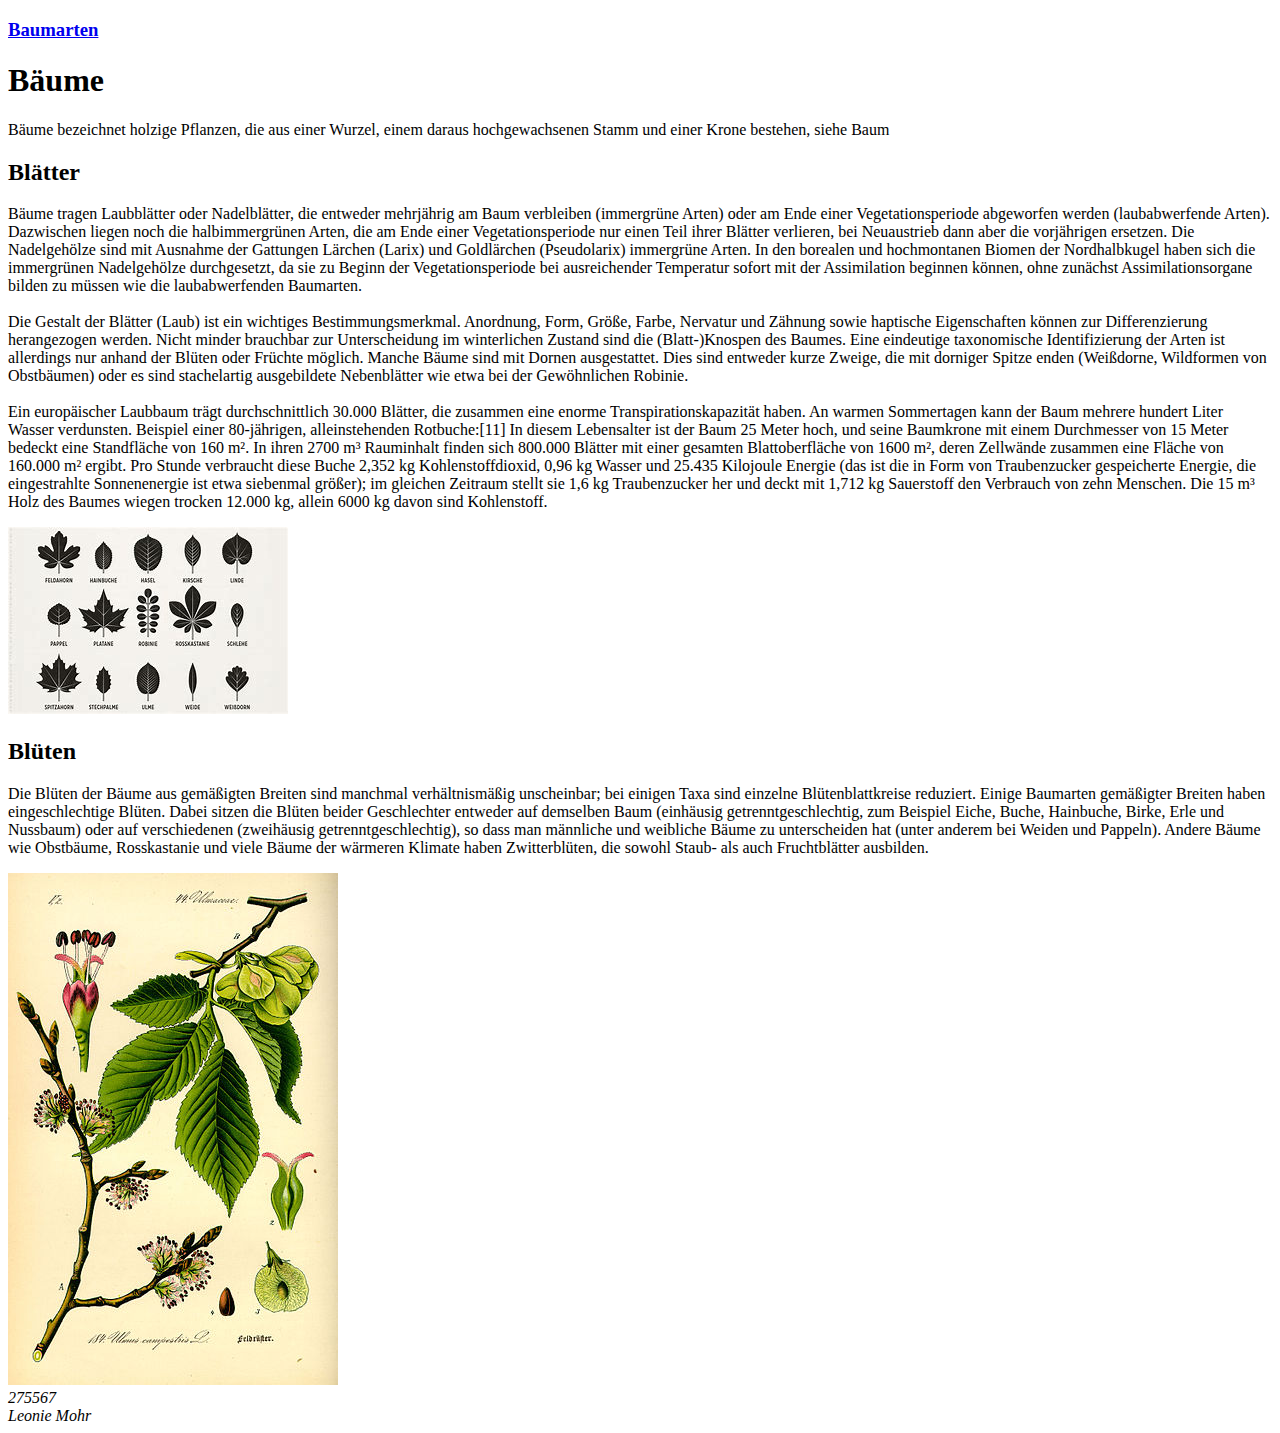
<file: L02/index.html>
<!DOCTYPE html>
<html lang="en">
<head>
    <meta charset="UTF-8">
    <meta http-equiv="X-UA-Compatible" content="IE=edge">
    <meta name="viewport" content="width=device-width, initial-scale=1.0">
    <title>Bäume sind toll</title>
</head>
<body>
    <nav> 
        <a href="./Baumarten.html"><h3>Baumarten</h3></a>
    </nav>
    <main>
        <h1>Bäume</h1>
        <p>Bäume bezeichnet holzige Pflanzen, die aus einer Wurzel, einem daraus hochgewachsenen Stamm und einer Krone bestehen, siehe Baum</p>
        <h2>Blätter</h2>
        <p>Bäume tragen Laubblätter oder Nadelblätter, die entweder mehrjährig am Baum verbleiben (immergrüne Arten) oder am Ende einer Vegetationsperiode abgeworfen werden (laubabwerfende Arten). Dazwischen liegen noch die halbimmergrünen Arten, die am Ende einer Vegetationsperiode nur einen Teil ihrer Blätter verlieren, bei Neuaustrieb dann aber die vorjährigen ersetzen. Die Nadelgehölze sind mit Ausnahme der Gattungen Lärchen (Larix) und Goldlärchen (Pseudolarix) immergrüne Arten. In den borealen und hochmontanen Biomen der Nordhalbkugel haben sich die immergrünen Nadelgehölze durchgesetzt, da sie zu Beginn der Vegetationsperiode bei ausreichender Temperatur sofort mit der Assimilation beginnen können, ohne zunächst Assimilationsorgane bilden zu müssen wie die laubabwerfenden Baumarten. <br><br>

            Die Gestalt der Blätter (Laub) ist ein wichtiges Bestimmungsmerkmal. Anordnung, Form, Größe, Farbe, Nervatur und Zähnung sowie haptische Eigenschaften können zur Differenzierung herangezogen werden. Nicht minder brauchbar zur Unterscheidung im winterlichen Zustand sind die (Blatt-)Knospen des Baumes. Eine eindeutige taxonomische Identifizierung der Arten ist allerdings nur anhand der Blüten oder Früchte möglich. Manche Bäume sind mit Dornen ausgestattet. Dies sind entweder kurze Zweige, die mit dorniger Spitze enden (Weißdorne, Wildformen von Obstbäumen) oder es sind stachelartig ausgebildete Nebenblätter wie etwa bei der Gewöhnlichen Robinie. <br><br>

            Ein europäischer Laubbaum trägt durchschnittlich 30.000 Blätter, die zusammen eine enorme Transpirationskapazität haben. An warmen Sommertagen kann der Baum mehrere hundert Liter Wasser verdunsten. Beispiel einer 80-jährigen, alleinstehenden Rotbuche:[11] In diesem Lebensalter ist der Baum 25 Meter hoch, und seine Baumkrone mit einem Durchmesser von 15 Meter bedeckt eine Standfläche von 160 m². In ihren 2700 m³ Rauminhalt finden sich 800.000 Blätter mit einer gesamten Blattoberfläche von 1600 m², deren Zellwände zusammen eine Fläche von 160.000 m² ergibt. Pro Stunde verbraucht diese Buche 2,352 kg Kohlenstoffdioxid, 0,96 kg Wasser und 25.435 Kilojoule Energie (das ist die in Form von Traubenzucker gespeicherte Energie, die eingestrahlte Sonnenenergie ist etwa siebenmal größer); im gleichen Zeitraum stellt sie 1,6 kg Traubenzucker her und deckt mit 1,712 kg Sauerstoff den Verbrauch von zehn Menschen. Die 15 m³ Holz des Baumes wiegen trocken 12.000 kg, allein 6000 kg davon sind Kohlenstoff.</p>
            <img src="./blätter.jpeg" alt="">
        <h2>Blüten</h2>
        <p>Die Blüten der Bäume aus gemäßigten Breiten sind manchmal verhältnismäßig unscheinbar; bei einigen Taxa sind einzelne Blütenblattkreise reduziert. Einige Baumarten gemäßigter Breiten haben eingeschlechtige Blüten. Dabei sitzen die Blüten beider Geschlechter entweder auf demselben Baum (einhäusig getrenntgeschlechtig, zum Beispiel Eiche, Buche, Hainbuche, Birke, Erle und Nussbaum) oder auf verschiedenen (zweihäusig getrenntgeschlechtig), so dass man männliche und weibliche Bäume zu unterscheiden hat (unter anderem bei Weiden und Pappeln). Andere Bäume wie Obstbäume, Rosskastanie und viele Bäume der wärmeren Klimate haben Zwitterblüten, die sowohl Staub- als auch Fruchtblätter ausbilden.</p>
        <img src="./Blüten.jpg" alt="">
    </main>
    <footer>
        <i>275567 <br>
        Leonie Mohr</i> 
    </footer>
</body>
</html>
</file>
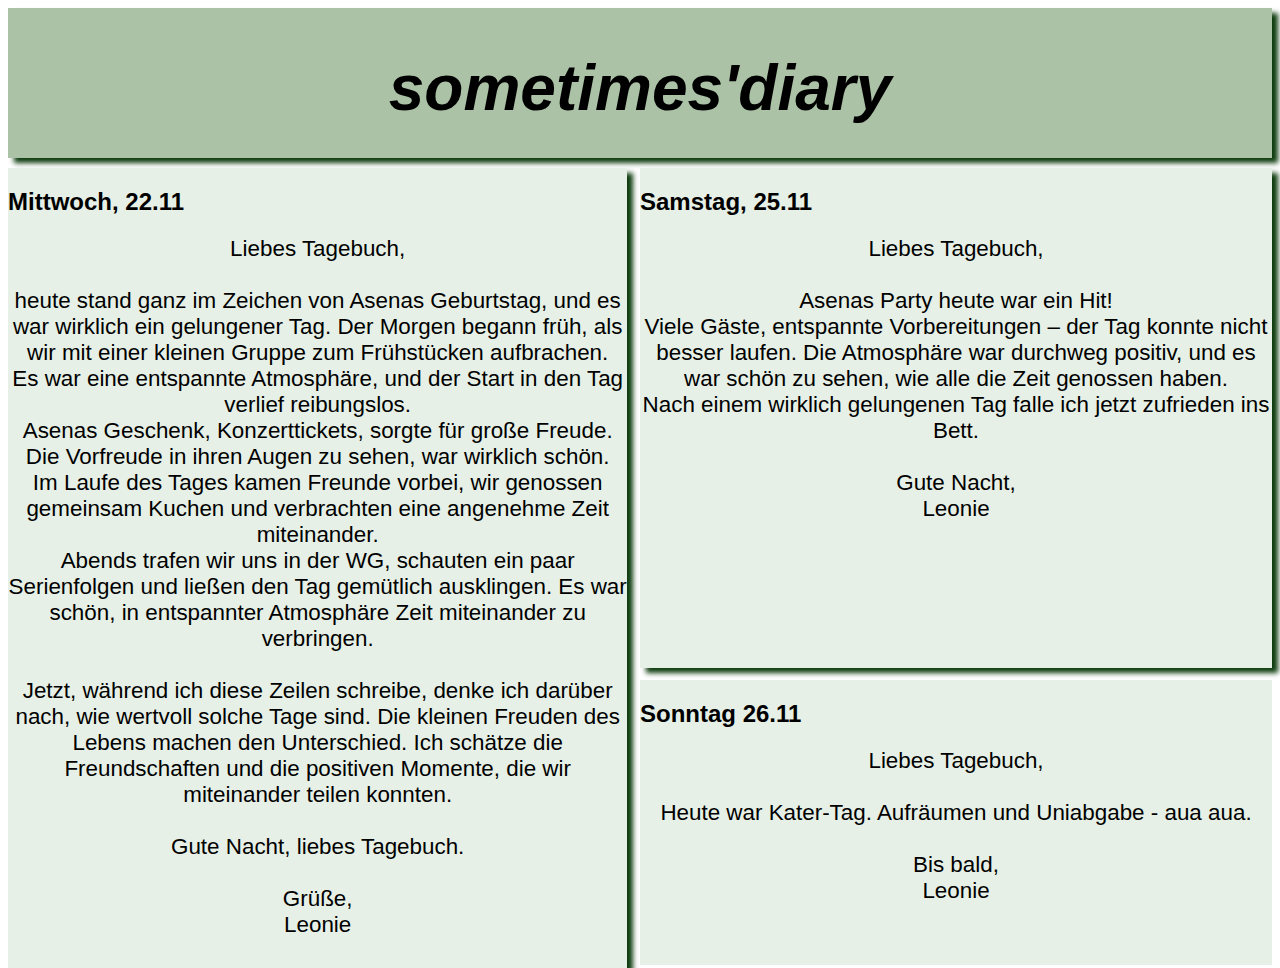
<file: L04.2/index.html>
<!DOCTYPE html>
<html lang="en">
<head>
    <meta charset="UTF-8">
    <meta http-equiv="X-UA-Compatible" content="IE=edge">
    <meta name="viewport" content="width=device-width, initial-scale=1.0">
    <title>Fibonacci</title>
    <link rel="stylesheet" href="style.css">
</head>
<body>
    <div id="div1">
        <h1>sometimes'diary</h1>
        

    <div id="div2">
        <h2>Mittwoch, 22.11</h2>
        <p> Liebes Tagebuch,<br><br>
            
            heute stand ganz im Zeichen von Asenas Geburtstag, und es war wirklich ein gelungener Tag. Der Morgen begann früh, als wir mit einer kleinen Gruppe zum Frühstücken aufbrachen.<br>
            Es war eine entspannte Atmosphäre, und der Start in den Tag verlief reibungslos. <br>
            
            Asenas Geschenk, Konzerttickets, sorgte für große Freude. Die Vorfreude in ihren Augen zu sehen, war wirklich schön.<br> 
            Im Laufe des Tages kamen Freunde vorbei, wir genossen gemeinsam Kuchen und verbrachten eine angenehme Zeit miteinander.<br>
            
            Abends trafen wir uns in der WG, schauten ein paar Serienfolgen und ließen den Tag gemütlich ausklingen. Es war schön, in entspannter Atmosphäre Zeit miteinander zu verbringen.<br><br>
            
            Jetzt, während ich diese Zeilen schreibe, denke ich darüber nach, wie wertvoll solche Tage sind. Die kleinen Freuden des Lebens machen den Unterschied. Ich schätze die Freundschaften und die positiven Momente, die wir miteinander teilen konnten.<br><br>
            
            Gute Nacht, liebes Tagebuch.<br><br>
            
            Grüße,<br>
            Leonie</p>


    </div>
    <div id="div3">
        <h2>Samstag, 25.11</h2>
        <p> Liebes Tagebuch,<br><br>
            
            Asenas Party heute war ein Hit! <br>
            Viele Gäste, entspannte Vorbereitungen – der Tag konnte nicht besser laufen. Die Atmosphäre war durchweg positiv, und es war schön zu sehen, wie alle die Zeit genossen haben.<br>
            Nach einem wirklich gelungenen Tag falle ich jetzt zufrieden ins Bett.<br><br>
            
            Gute Nacht,<br>
            Leonie</p>
           

    </div>
    
    <div id="div4">
        <h2>Sonntag 26.11</h2>
        <p>Liebes Tagebuch, <br><br>

            Heute war Kater-Tag. Aufräumen und Uniabgabe - aua aua.<br><br>
            
            Bis bald,<br>
            Leonie</p>

    </div>
    <div class="clearfix"></div>
    
</body>
</html>
</file>
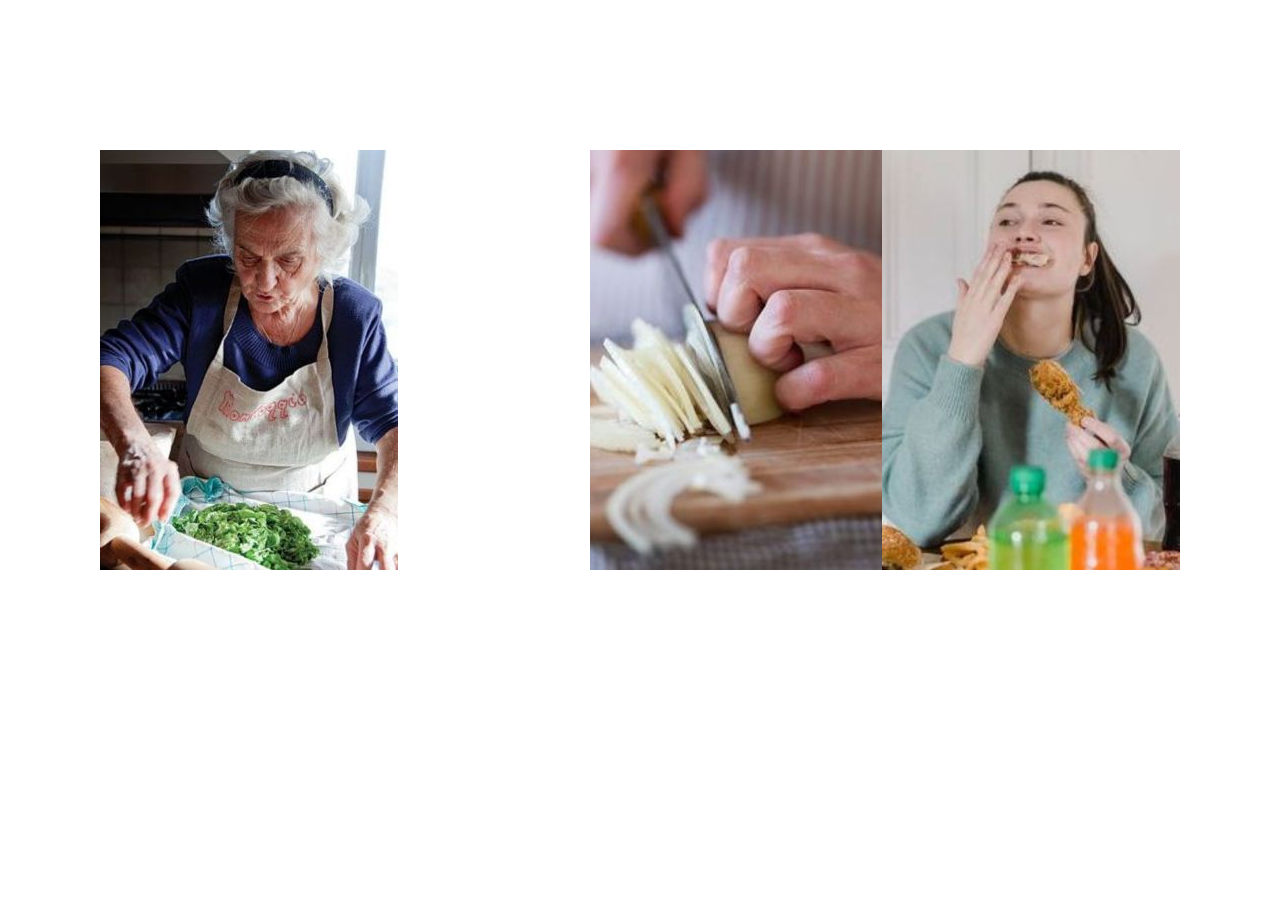
<file: L04/index.html>
<!DOCTYPE html>
<html lang="en">
<head>
    <meta charset="UTF-8">
    <meta name="viewport" content="width=device-width, initial-scale=1.0">
    <title>Odyssey</title>
    <script defer src="https://gabriel-rausch.github.io/EIA1-Voyager-SDK/web-app/demos/03-content-machine/content_machine.js"></script>
    
    <link rel="stylesheet" href="style.css">
</head>
<body>

    <div id="intro1"><img src="./kochendeFrau.jpg" alt=""></div>
   <div id="intro2"><img src="./kochenderMann.jpg" alt=""></div>
   <div id="intro3"><img src="./kochendeOma.jpg" alt=""></div>

   <div id="middle1"><img src="./braten.jpg" alt=""></div>
   <div id="middle2"><img src="./kochen.jpg" alt=""></div>
   <div id="middle3"><img src="./schneiden.jpg" alt=""></div>

   <div id="outro1"><img src="./kotzendePerson.jpg" alt=""></div>
   <div id="outro2"><img src="./verbranntePfanne.jpg" alt=""></div>
   <div id="outro3"><img src="./glücklichePerson.jpg" alt=""></div>
    
</body>
</html>
</file>
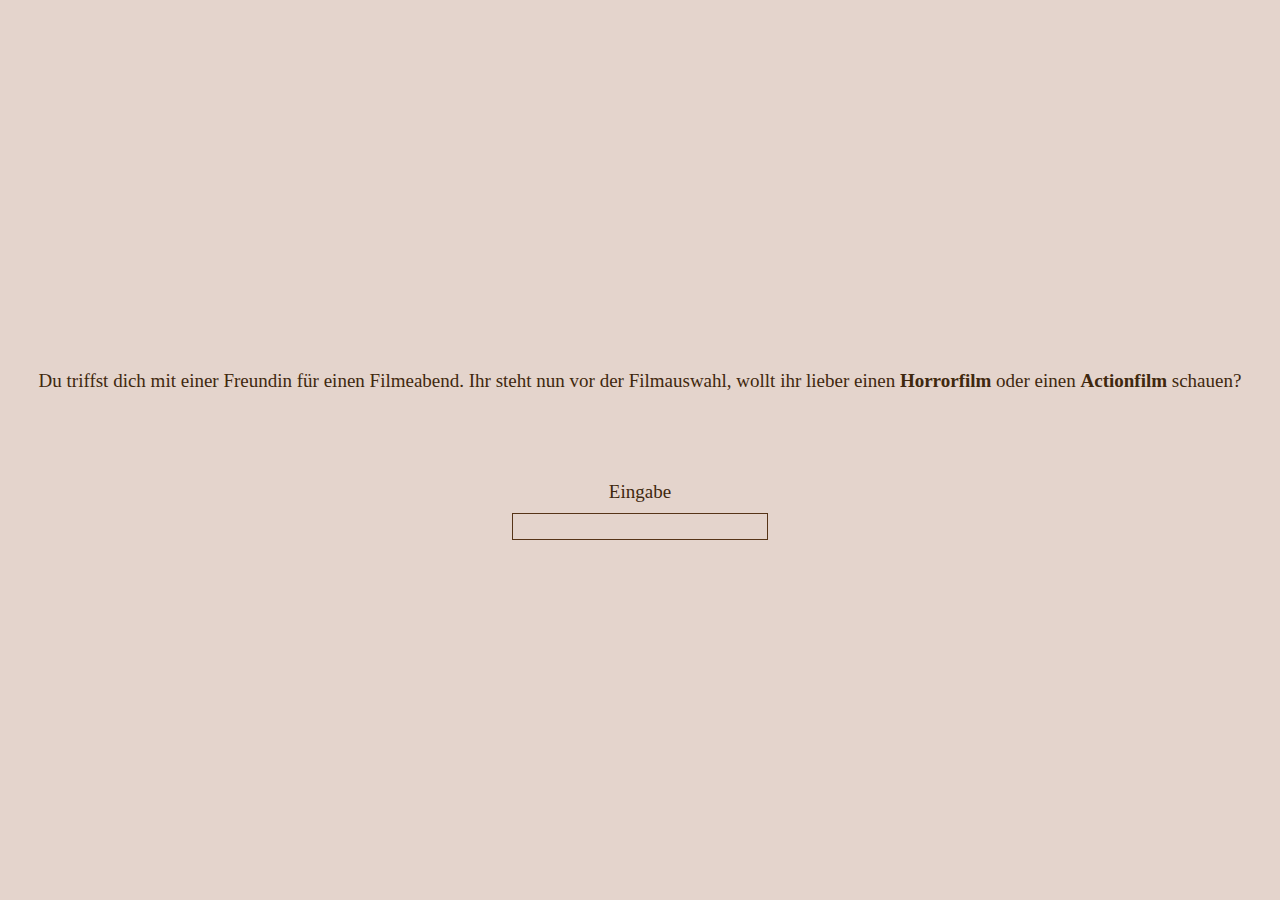
<file: L05.3/index.html>
<!DOCTYPE html>
<html lang="en">
<head>
    <meta charset="UTF-8">
    <meta name="viewport" content="width=device-width, initial-scale=1.0">
    <script defer src="script.js"></script>
    <title>Document</title>
    <link rel="stylesheet" href="style.css">
</head>
<body>
    <p id="output">Du triffst dich mit einer Freundin für einen Filmeabend. Ihr steht nun vor der Filmauswahl, wollt ihr lieber einen <b>Horrorfilm</b> oder einen <b>Actionfilm</b> schauen?</p>
    <div class="inputForm_group">
        <label for="name" class="inputForm_label">Eingabe</label>
        <input type="input" class="inputForm_field" />
    </div>

</body>
</html>
</file>
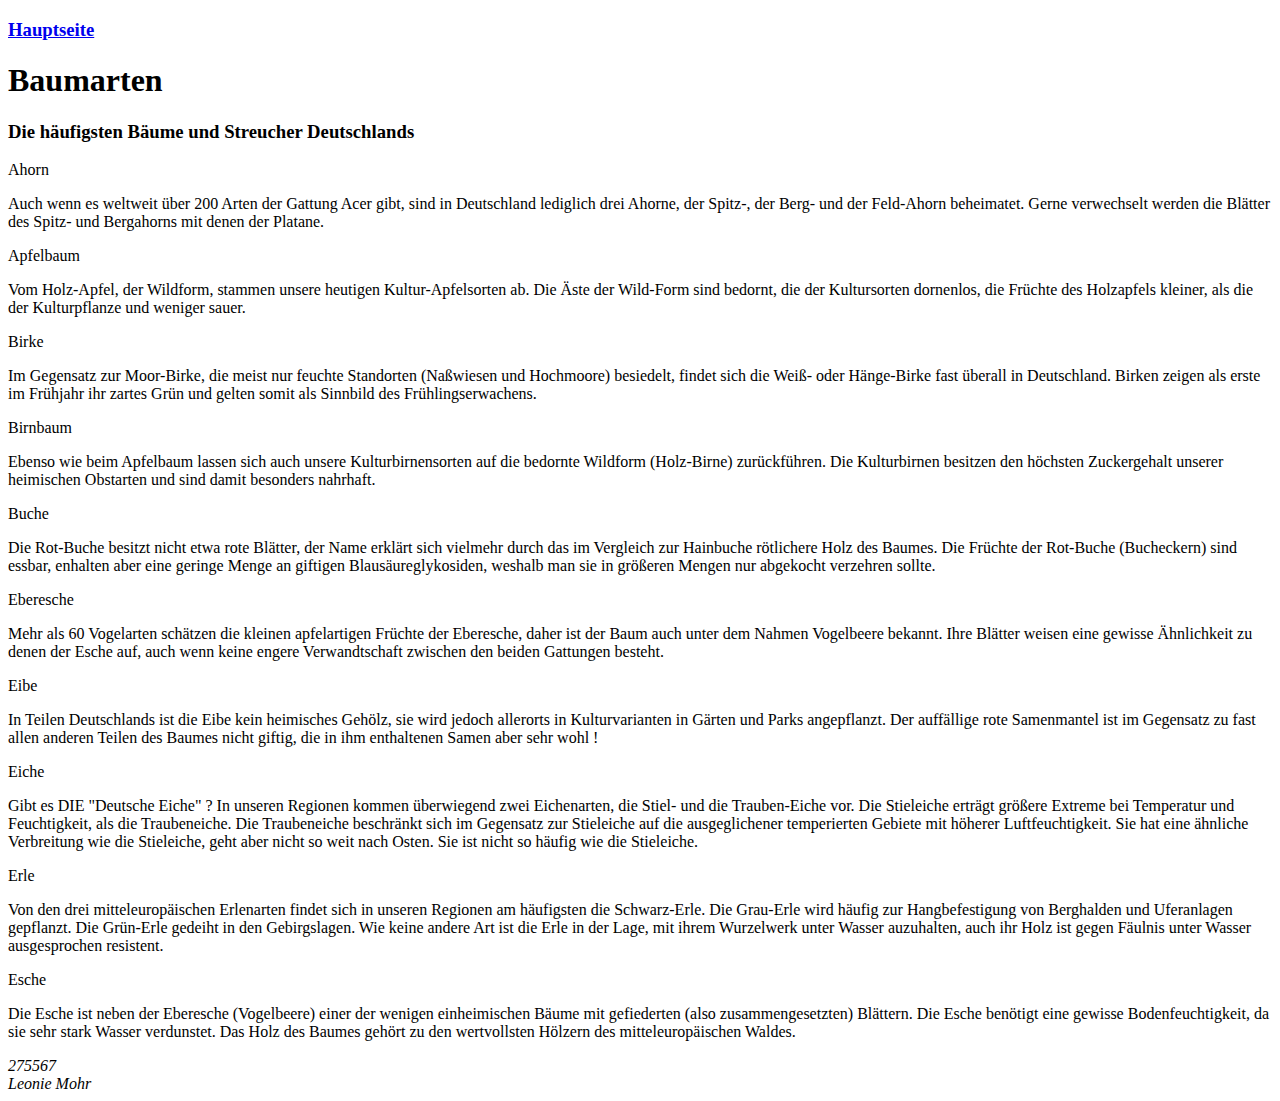
<file: L02/Baumarten.html>
<!DOCTYPE html>
<html lang="en">
<head>
    <meta charset="UTF-8">
    <meta http-equiv="X-UA-Compatible" content="IE=edge">
    <meta name="viewport" content="width=device-width, initial-scale=1.0">
    <title>Baumarten</title>
</head>
<body>
    <nav>
        <a href="./index.html"><h3>Hauptseite</h3></a>
    </nav>
    <main>
        <h1>Baumarten</h1>
        <p><h3>Die häufigsten Bäume und Streucher Deutschlands</h3></p>
        <li>Ahorn</li>
             <p>Auch wenn es weltweit über 200 Arten der Gattung Acer gibt, sind in Deutschland lediglich drei Ahorne, der Spitz-, der Berg- und der Feld-Ahorn beheimatet. Gerne verwechselt werden die Blätter des Spitz- und Bergahorns mit denen der Platane.</p>
        <li>Apfelbaum</li>
             <p>Vom Holz-Apfel, der Wildform, stammen unsere heutigen Kultur-Apfelsorten ab. Die Äste der Wild-Form sind bedornt, die der Kultursorten dornenlos, die Früchte des Holzapfels kleiner, als die der Kulturpflanze und weniger sauer.</p>
        <li>Birke</li>
             <p>Im Gegensatz zur Moor-Birke, die meist nur feuchte Standorten (Naßwiesen und Hochmoore) besiedelt, findet sich die Weiß- oder Hänge-Birke fast überall in Deutschland. Birken zeigen als erste im Frühjahr ihr zartes Grün und gelten somit als Sinnbild des Frühlingserwachens.</p>
        <li>Birnbaum</li>
            <p>Ebenso wie beim Apfelbaum lassen sich auch unsere Kulturbirnensorten auf die bedornte Wildform (Holz-Birne) zurückführen. Die Kulturbirnen besitzen den höchsten Zuckergehalt unserer heimischen Obstarten und sind damit besonders nahrhaft. </p>
        <li>Buche</li>   
            <p>Die Rot-Buche besitzt nicht etwa rote Blätter, der Name erklärt sich vielmehr durch das im Vergleich zur Hainbuche rötlichere Holz des Baumes. Die Früchte der Rot-Buche (Bucheckern) sind essbar, enhalten aber eine geringe Menge an giftigen Blausäureglykosiden, weshalb man sie in größeren Mengen nur abgekocht verzehren sollte.</p>
        <li>Eberesche</li>       
            <p>Mehr als 60 Vogelarten schätzen die kleinen apfelartigen Früchte der Eberesche, daher ist der Baum auch unter dem Nahmen Vogelbeere bekannt. Ihre Blätter weisen eine gewisse Ähnlichkeit zu denen der Esche auf, auch wenn keine engere Verwandtschaft zwischen den beiden Gattungen besteht.</p>
        <li>Eibe</li>        
            <p>In Teilen Deutschlands ist die Eibe kein heimisches Gehölz, sie wird jedoch allerorts in Kulturvarianten in Gärten und Parks angepflanzt. Der auffällige rote Samenmantel ist im Gegensatz zu fast allen anderen Teilen des Baumes nicht giftig, die in ihm enthaltenen Samen aber sehr wohl !</p>
        <li>Eiche</li>    
            <p>Gibt es DIE "Deutsche Eiche" ? In unseren Regionen kommen überwiegend zwei Eichenarten, die Stiel- und die Trauben-Eiche vor. Die Stieleiche erträgt größere Extreme bei Temperatur und Feuchtigkeit, als die Traubeneiche. Die Traubeneiche beschränkt sich im Gegensatz zur Stieleiche auf die ausgeglichener temperierten Gebiete mit höherer Luftfeuchtigkeit. Sie hat eine ähnliche Verbreitung wie die Stieleiche, geht aber nicht so weit nach Osten. Sie ist nicht so häufig wie die Stieleiche.</p>
        <li>Erle</li>    
            <p>Von den drei mitteleuropäischen Erlenarten findet sich in unseren Regionen am häufigsten die Schwarz-Erle. Die Grau-Erle wird häufig zur Hangbefestigung von Berghalden und Uferanlagen gepflanzt. Die Grün-Erle gedeiht in den Gebirgslagen. Wie keine andere Art ist die Erle in der Lage, mit ihrem Wurzelwerk unter Wasser auzuhalten, auch ihr Holz ist gegen Fäulnis unter Wasser ausgesprochen resistent.</p>
        <li>Esche</li>    
            <p>Die Esche ist neben der Eberesche (Vogelbeere) einer der wenigen einheimischen Bäume mit gefiederten (also zusammengesetzten) Blättern. Die Esche benötigt eine gewisse Bodenfeuchtigkeit, da sie sehr stark Wasser verdunstet. Das Holz des Baumes gehört zu den wertvollsten Hölzern des mitteleuropäischen Waldes.</p>
    </main>
    <footer>
        <i>275567 <br>
            Leonie Mohr</i> 
    </footer>
</body>
</html>
</file>
<file: L04.2/style.css>
h1 {
    font-size: 400%;
    text-align: center;
    color: rgb(0, 0, 0);
    font-style: oblique;
    font-family:Impact, Haettenschweiler, 'Arial Narrow Bold', sans-serif;
}

h2 {
    text-align: left;
    color: rgb(0, 0, 0);
    font-family:Impact, Haettenschweiler, 'Arial Narrow Bold', sans-serif;
}

p {
    font-size: 140%;
    font-style:normal;
    color: black;
    font-family:sans-serif;

}
#div1 {
    width:100%;
    height: 150px;
    background-color: rgb(172, 194, 167);
    box-shadow: 6px 5px 5px rgb(14, 60, 15);
    float: right;
    margin-bottom: 1%;
    position: relative;
}

#div2 {
    width: 49%;
    height: 800px;
    background-color: rgb(231, 240, 230);
    box-shadow: 6px 5px 5px rgb(14, 60, 15);
    float: left;
    position: relative;
    

}

#div2 p {
    text-align: center;
    margin: 0;
}


#div3 {
    width: 50%;
    height: 500px;
    background-color: rgb(231, 240, 230);
    box-shadow: 6px 5px 5px rgb(14, 60, 15);
    float: right;
    margin-bottom: 1%;
    position: relative;

}

#div3 p {
    text-align: center;
    margin: 0;
}

#div4 {
    width: 50%;
    height: 285px;
    background-color: rgb(231, 240, 230);
    box-shadow: 6px 5px 5px rgb(14, 60, 15)k;
    float: right;
    position: relative;
}

#div4 p {
    text-align: center;
    margin: 0;
}

/* Media Query für Bildschirmbreite <= 430 */
@media only screen and (max-width: 430px) {

    #div1,
    #div2,
    #div3,
    #div4 {
        width: 100%;
        height:auto;
        float: none;
    }
}

/* Media Query für Bildschirmbreite >= 1920px */
@media only screen and (min-width: 1920px) {

    #div1,
    #div2,
    #div3,
    #div4 {
        width: 49%;
    }

    h1,
    h2,
    p {
        font-size: 48px;
    }
}
</file>
<file: L04/style.css>
html{
    background-image: url(https://i.pinimg.com/564x/61/cb/6c/61cb6c8b0b88d4b9b61f07ff8a9859b3.jpg) ;
    height: 100%;
    background-position: center;
    background-repeat: no-repeat;
    background-size: cover;
    
    #intro1{

        position:absolute;
        height: 200px;
        width:auto;
        left:100px;
        top:150px;
    }
    
    #intro2{

        position:absolute;
        height:200px;
        width:auto;
        left:100px;
        top:150px;
    }
    #intro3{

        position:absolute;
        height:200px;
        width:auto;
        left:100px;
        top:150px;
    }
    #middle1{

        position:absolute;
        height:200px;
        width:auto;
        left:590px;
        top:150px;
    }
    #middle2{

        position:absolute;
        height:200px;
        width:auto;
        left:590px;
        top:150px;
    }
    #middle3{

        position:absolute;
        height:200px;
        width:auto;
        left:590px;
        top:150px;
    }
    #outro1{

        position:absolute;
        height:200px;
        width:auto;
        right:100px;
        top:150px;
    }
    #outro2{

        position:absolute;
        height:200px;
        width:auto;
        right:100px;
        top:150px;
    } #outro3{

        position:absolute;
        height:200px;
        width:auto;
        right:100px;
        top:150px;
    }
}
</file>
<file: L05.3/style.css>
body {
    display: flex;
    flex-direction: column;
    align-items: center;
    justify-content: center;
    height: 100vh;
    margin: 0;
    background-color: #e4d4cc; 
    color: #3f280e;
    box-sizing: border-box;
    font-size: 19px;
    
}

.outer-container {
    border: 2px solid #8b4513;
    padding: 20px;
    text-align: center; 
}

.inputForm_group {
    text-align: center;
    background-color: #e4d4cc;
    padding: 10px;
    margin-top: 60px;
}

.inputForm_field {
    padding: 5px;
    width: 100%;
    box-sizing: border-box;
    background-color: #e4d4cc;
    border: 0.5px solid #563417;
    margin-top: 10px;
}
</file>
